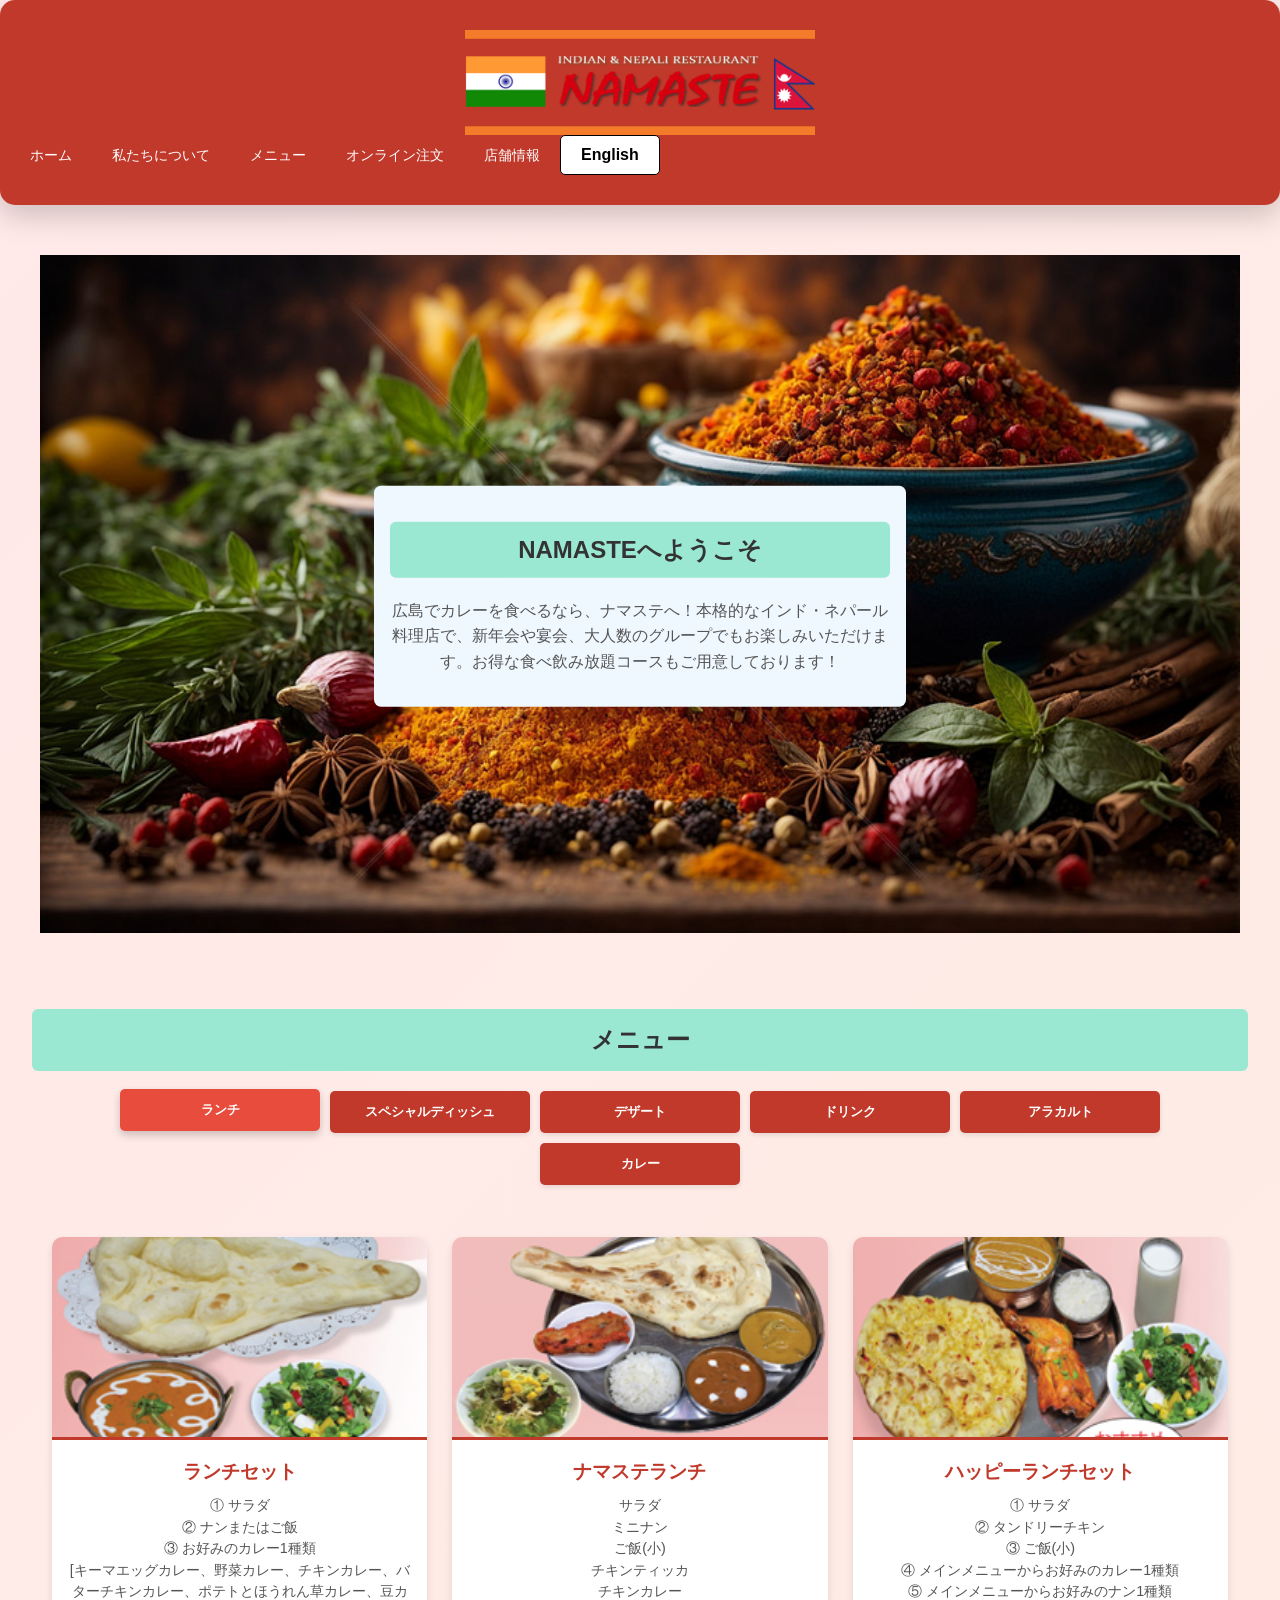
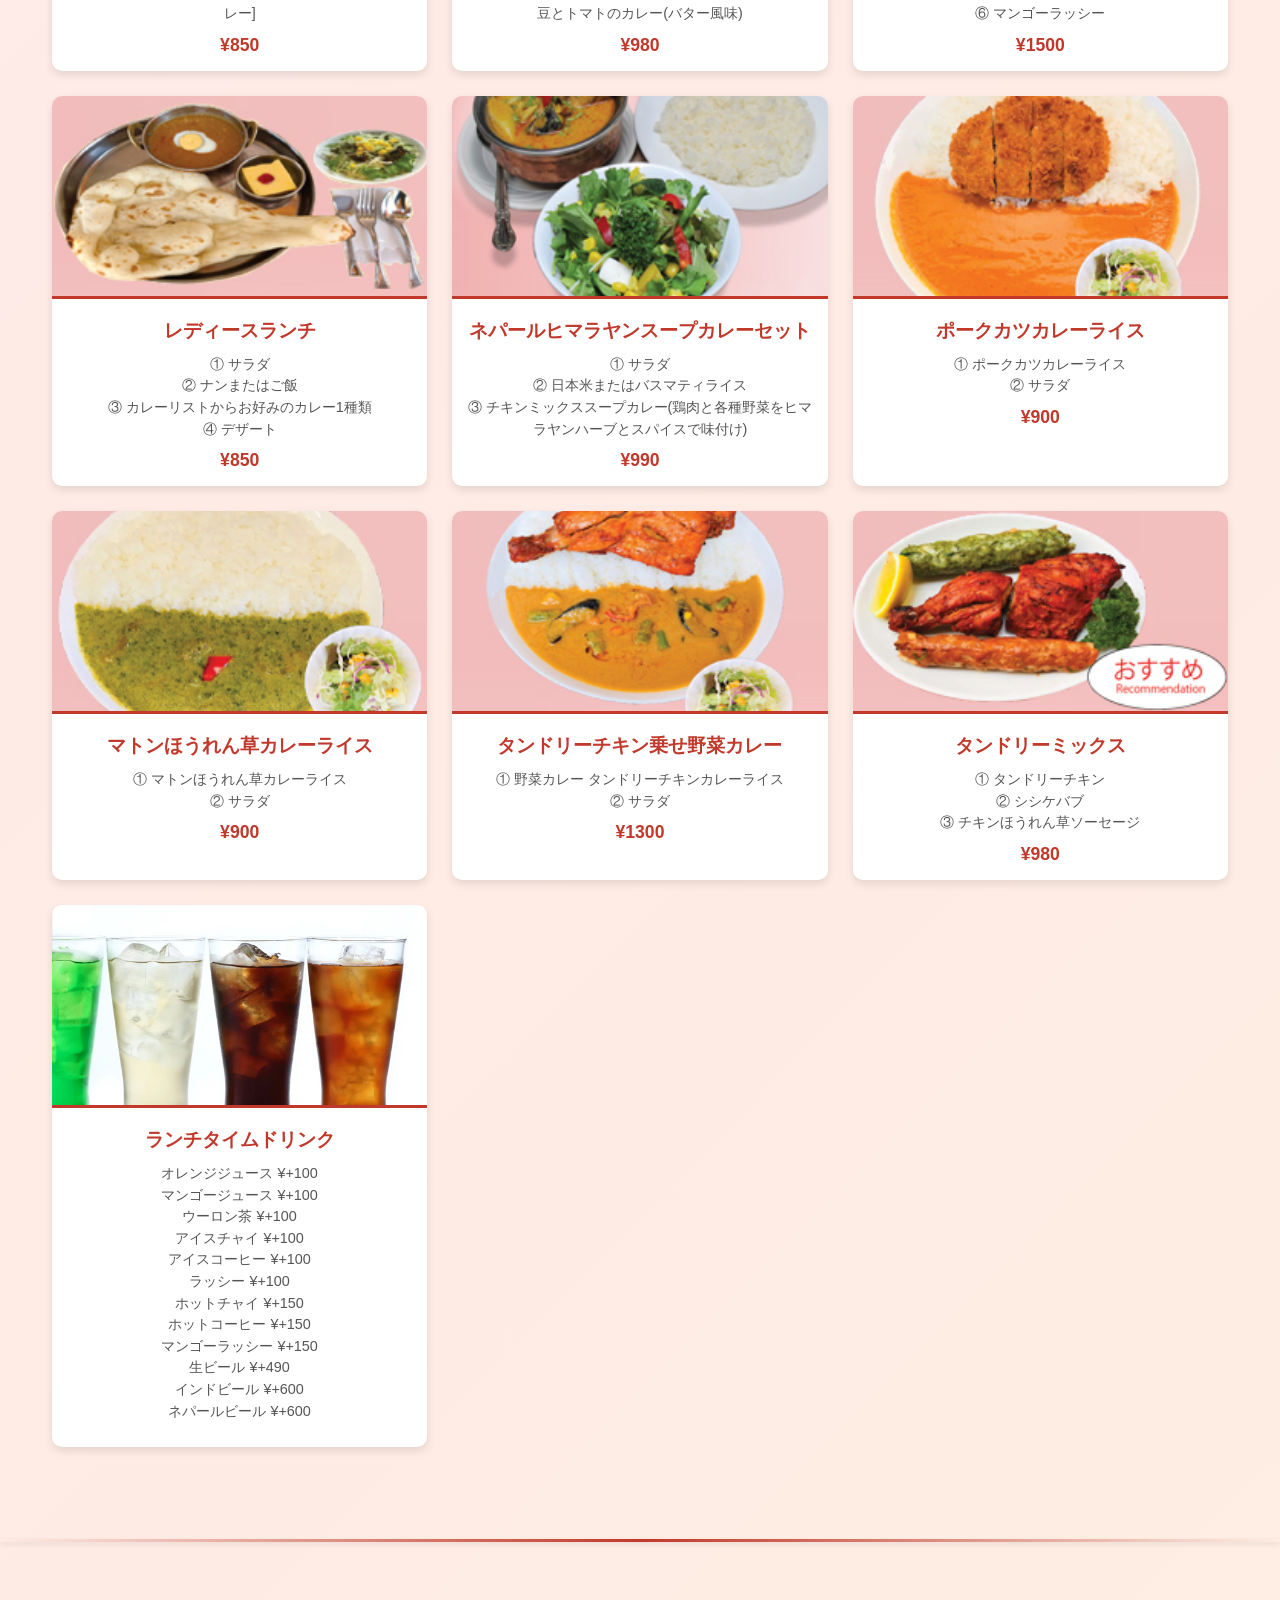
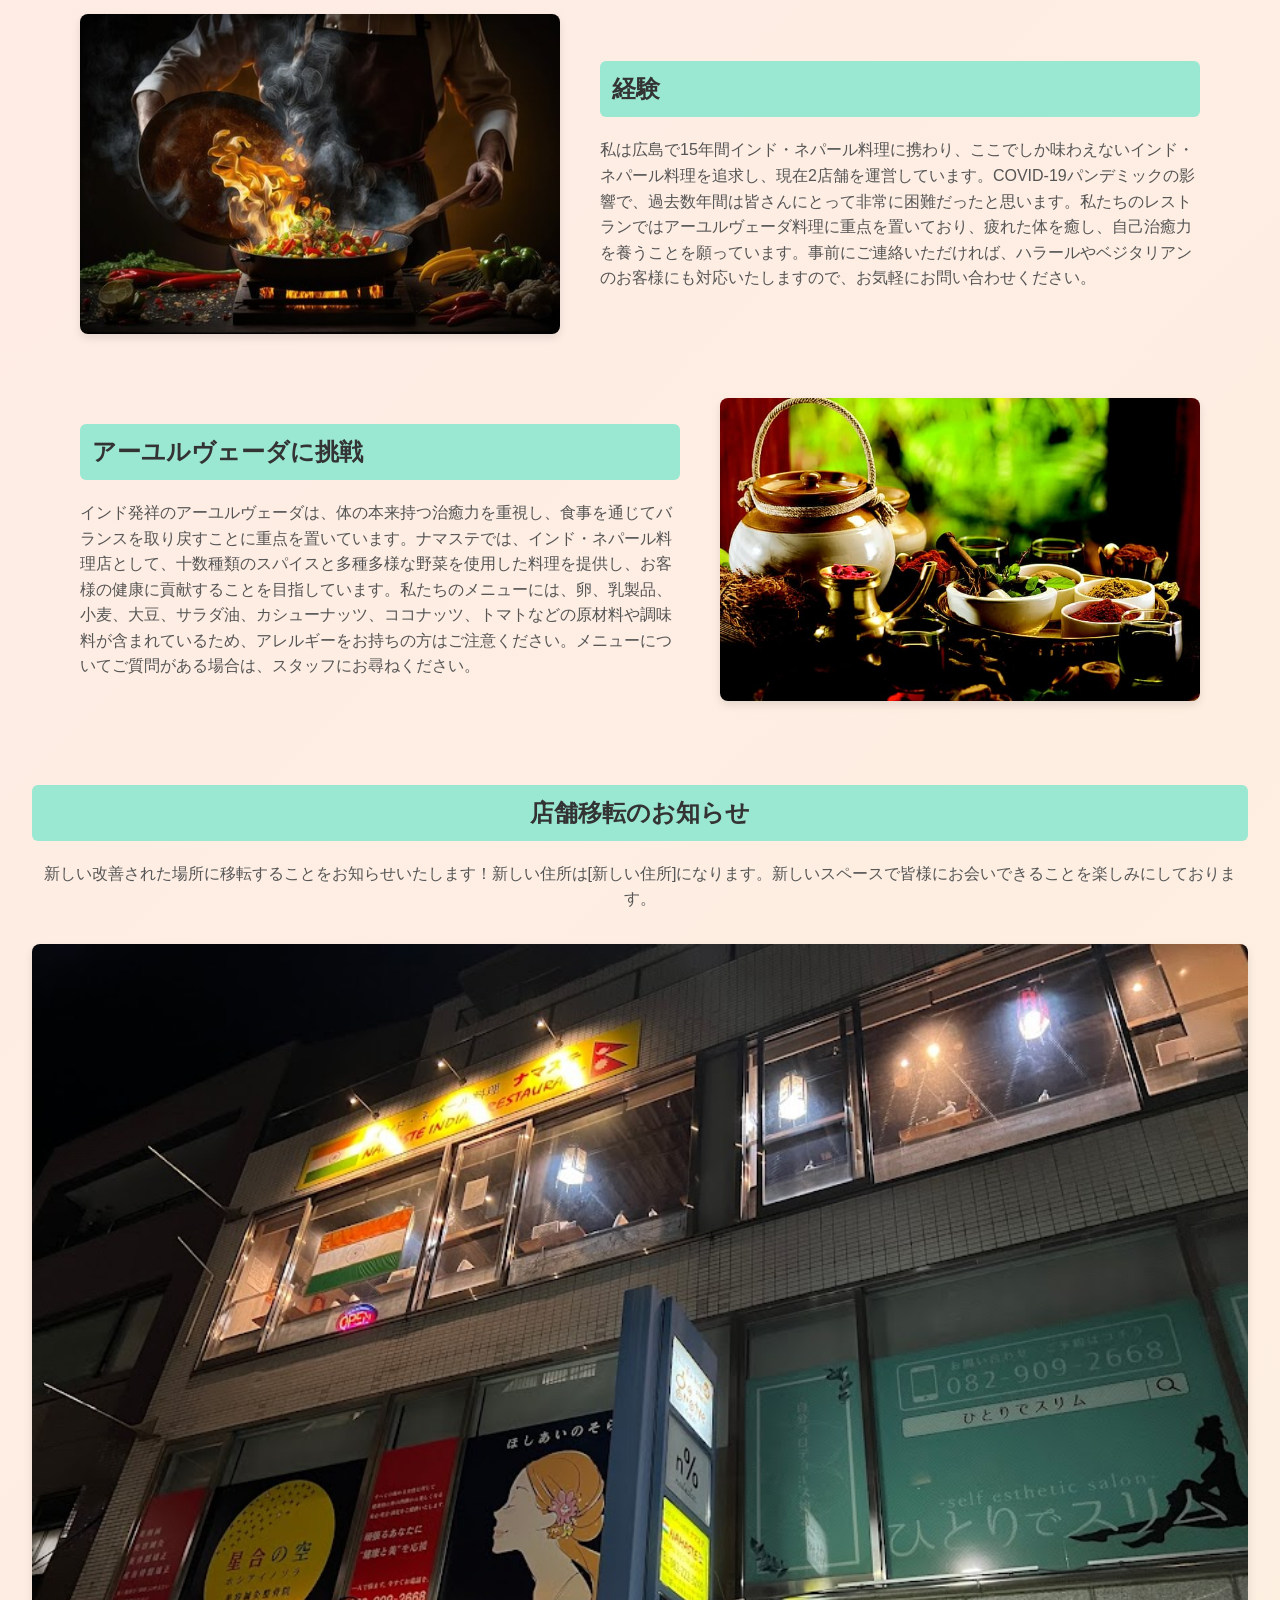
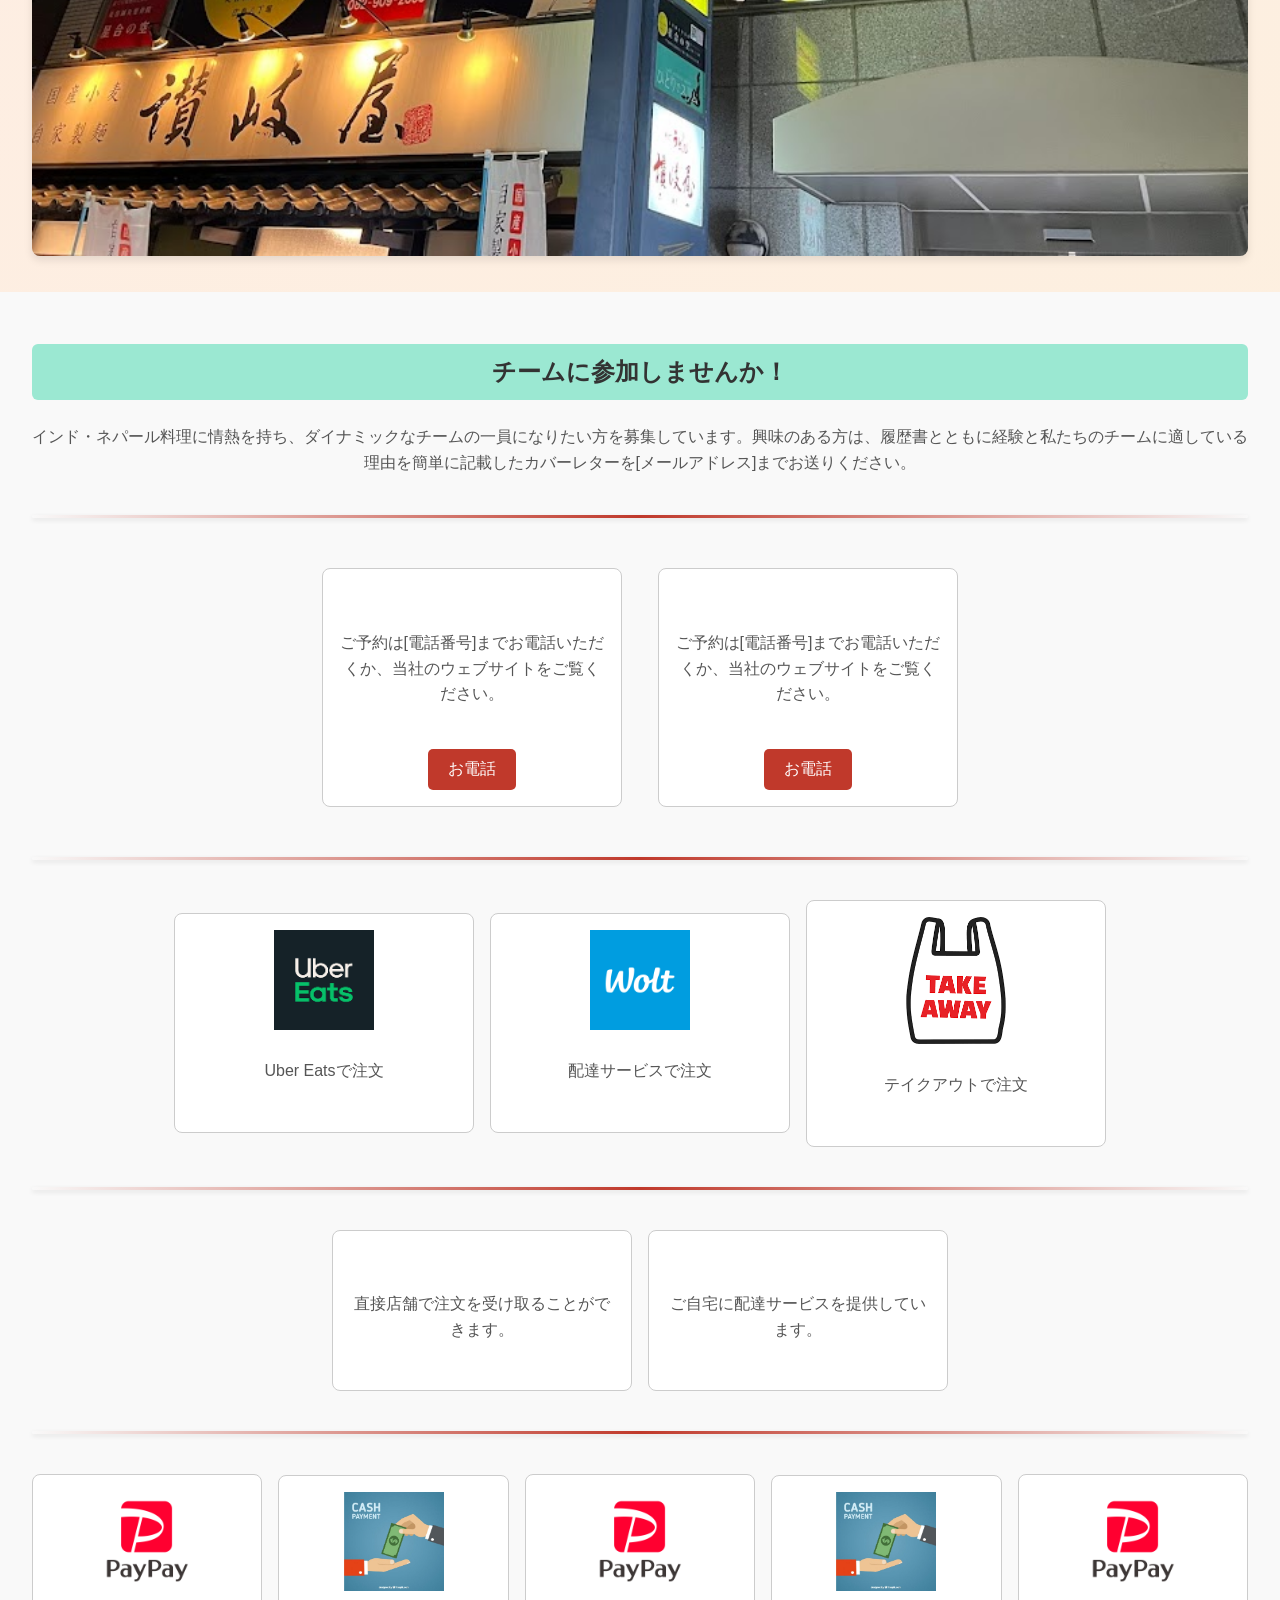
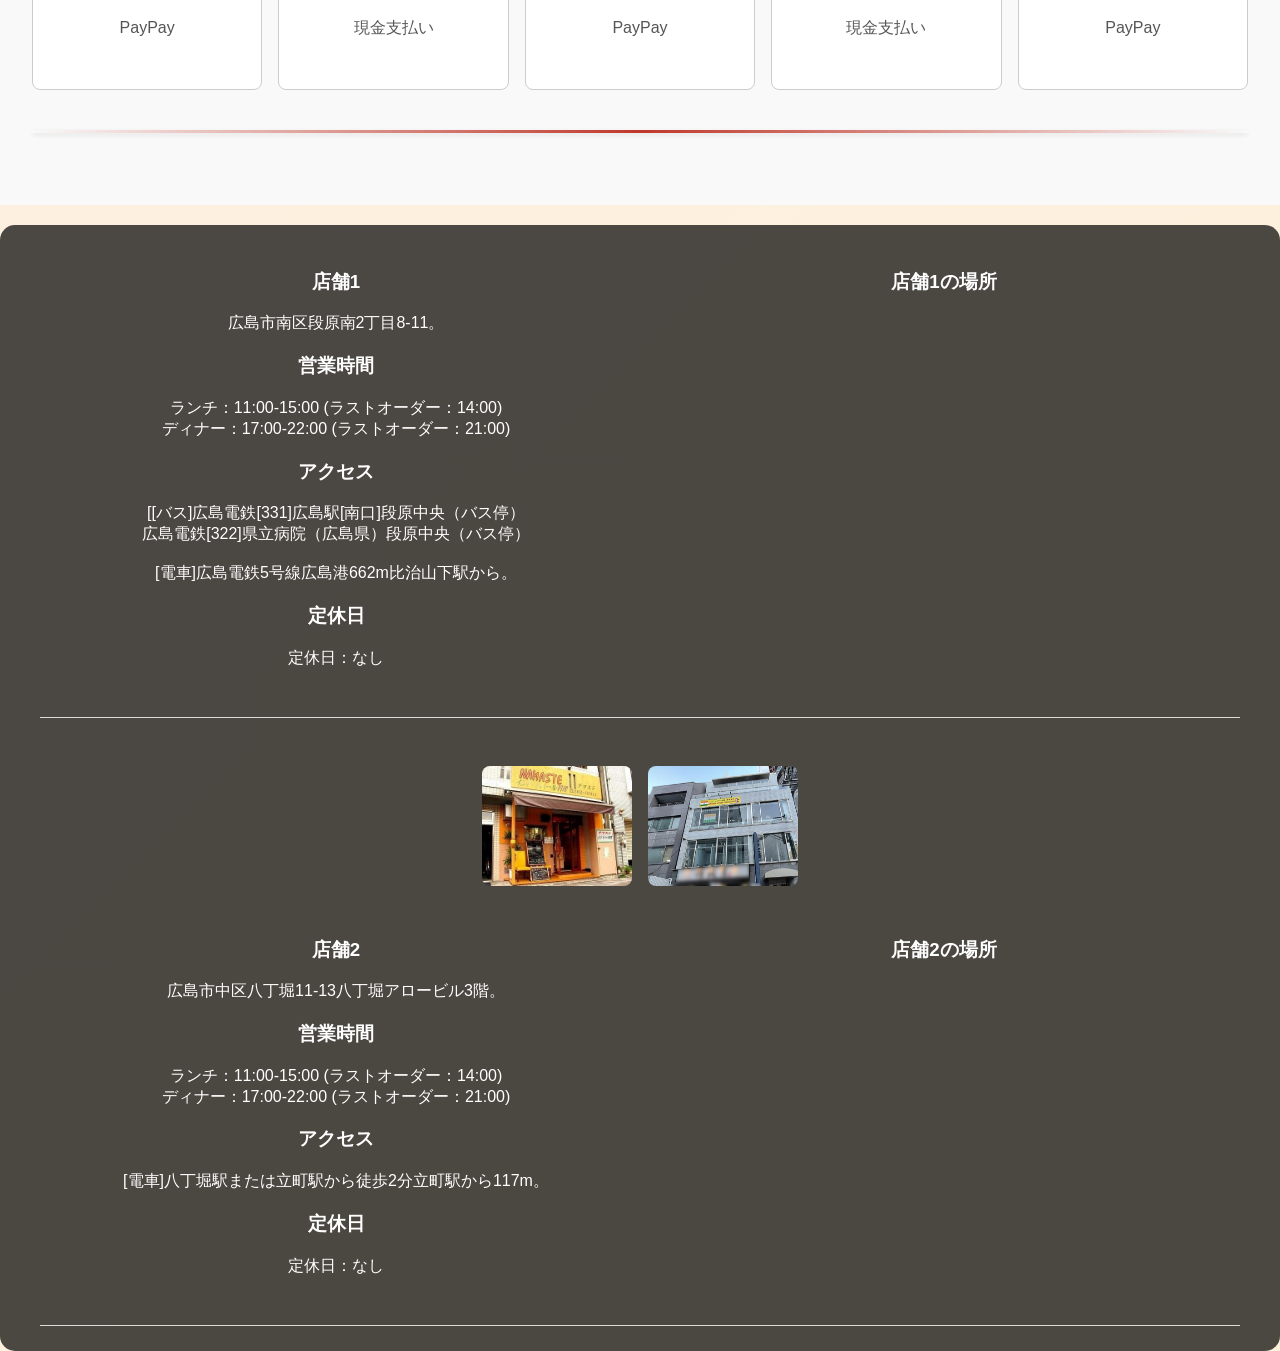
<file: index.html>
<!DOCTYPE html>
<html lang="ja">

<head>
    <meta charset="UTF-8" />
    <meta name="viewport" content="width=device-width, initial-scale=1.0" />
    <link rel="icon" type="image/x-icon" href="./img/logo.png">
    <title>NAMASTE - インドレストラン</title>
   <link rel="stylesheet" href="css/index.css">
   <script defer src="js/jp.index.js"></script>
<!-- Drinks styles inserted -->
<link rel="stylesheet" href="https://cdnjs.cloudflare.com/ajax/libs/font-awesome/6.4.0/css/all.min.css">

</head>

<body>

    <header>
        <img src="img/logo.png" alt="会社ロゴ" class="logo">
        <nav>
            <div class="hamburger" id="hamburger">
                <div class="bar"></div>
                <div class="bar"></div>
                <div class="bar"></div>
            </div>

            <ul id="nav-list">
                <li><a href="#home">ホーム</a></li>
                <li><a href="#about_us">私たちについて</a></li>
                <li><a href="#menu">メニュー</a></li>
                <li><a href="#Online_order">オンライン注文</a></li>
                <li><a href="#Store_location">店舗情報</a></li>
            </ul>

            <a href="english.page.html" class="language-button">English</a>

        </nav>
    </header>


    <div class="container">
        <img class="bg-img" src="img/background.jpg">
        <section id="home">
            <h2>NAMASTEへようこそ</h2>
            <p>広島でカレーを食べるなら、ナマステへ！本格的なインド・ネパール料理店で、新年会や宴会、大人数のグループでもお楽しみいただけます。お得な食べ飲み放題コースもご用意しております！</p>
        </section>
    </div>

    <section id="menu">
        <h2>メニュー</h2>
        <div class="menu-categories">
            <button onclick="showCategory('lunch')" class="active">ランチ</button>
            <button onclick="showCategory('special')">スペシャルディッシュ</button>
            <button onclick="showCategory('dessert')">デザート</button>
            <button onclick="showDrinksCategory()">ドリンク</button>
            <button onclick="showCategory('ala-carte')">アラカルト</button>
            <button onclick="showCategory('curry')">カレー</button>
        </div>

        <div id="drinks-items" style="display:none;">
            <div class="filter-container">
                <button class="filter-btn active" data-cat="all">
                    <i class="fas fa-star category-icon"></i>すべて
                </button>
                <button class="filter-btn" data-cat="beer">
                    <i class="fas fa-beer category-icon"></i>ビール
                </button>
                <button class="filter-btn" data-cat="whiskey">
                    <i class="fas fa-whiskey-glass category-icon"></i>ウィスキー
                </button>
                <button class="filter-btn" data-cat="cocktail">
                    <i class="fas fa-cocktail category-icon"></i>カクテル
                </button>
                <button class="filter-btn" data-cat="wine">
                    <i class="fas fa-wine-bottle category-icon"></i>ワイン
                </button>
                <button class="filter-btn" data-cat="plum">
                    <i class="fas fa-wine-glass category-icon"></i>梅酒
                </button>
                <button class="filter-btn" data-cat="soft">
                    <i class="fas fa-glass-water category-icon"></i>ソフトドリンク
                </button>
            </div>

            <div class="menu-grid" id="drinksContainer">
                <!-- Drink cards will be inserted here by JavaScript -->
            </div>

            <footer>
                <div class="footer-content">
                    <h3>Visit Us Today!</h3>
                    <p>Open daily from 5:00 PM to 11:00 PM | Happy Hour: 5-7 PM (20% off all drinks)</p>
                    <div class="social-icons">
                        <a href="#"><i class="fab fa-facebook"></i></a>
                        <a href="#"><i class="fab fa-instagram"></i></a>
                        <a href="#"><i class="fab fa-twitter"></i></a>
                        <a href="#"><i class="fab fa-tripadvisor"></i></a>
                    </div>
                    <p>123 Gourmet Street, Tokyo | Phone: (03) 1234-5678 | Email: info@restaurant.com</p>
                    <p>All prices include tax. Service charge may apply for large groups.</p>
                </div>
            </footer>
        </div>

        <div id="menu-items">
            <!-- メニューアイテムはここに表示されます -->
        </div>
    </section>

    <hr style="border: 0; height: 3px; background: linear-gradient(90deg, rgba(255,0,0,0), #c0392b, rgba(255,0,0,0)); margin: 40px 0; border-radius: 3px; box-shadow: 0 2px 5px rgba(0,0,0,0.1);">


    <!-- 経験セクション -->
    <div id="about_us">
        <section id="about-experience">
            <div class="about-content">
                <div class="about-text">
                    <h2>経験</h2>
                    <p>私は広島で15年間インド・ネパール料理に携わり、ここでしか味わえないインド・ネパール料理を追求し、現在2店舗を運営しています。COVID-19パンデミックの影響で、過去数年間は皆さんにとって非常に困難だったと思います。私たちのレストランではアーユルヴェーダ料理に重点を置いており、疲れた体を癒し、自己治癒力を養うことを願っています。事前にご連絡いただければ、ハラールやベジタリアンのお客様にも対応いたしますので、お気軽にお問い合わせください。
                    </p>
                </div>
                <img src="img/Ecperence.jpg" alt="経験の画像" class="about-image left">
            </div>
        </section>

        <!-- アーユルヴェーダセクション -->
        <section id="about-ayurveda">
            <div class="about-content">
                <div class="about-text">
                    <h2>アーユルヴェーダに挑戦</h2>
                    <p>インド発祥のアーユルヴェーダは、体の本来持つ治癒力を重視し、食事を通じてバランスを取り戻すことに重点を置いています。ナマステでは、インド・ネパール料理店として、十数種類のスパイスと多種多様な野菜を使用した料理を提供し、お客様の健康に貢献することを目指しています。私たちのメニューには、卵、乳製品、小麦、大豆、サラダ油、カシューナッツ、ココナッツ、トマトなどの原材料や調味料が含まれているため、アレルギーをお持ちの方はご注意ください。メニューについてご質問がある場合は、スタッフにお尋ねください。
                    </p>
                </div>
                <img src="img/Aayurveda.jpg" alt="アーユルヴェーダの画像" class="about-image right">
            </div>
        </section>

    </div>

    <!-- 店舗移転のお知らせ -->
    <section id="store-relocation">
        <h2>店舗移転のお知らせ</h2>
        <p>新しい改善された場所に移転することをお知らせいたします！新しい住所は[新しい住所]になります。新しいスペースで皆様にお会いできることを楽しみにしております。</p>
        <img src="img/NEW_store_1.jpeg" alt="新しいビル" class="relocation-image">
    </section>

    <!-- スタッフ募集セクション -->
    <section id="staff-recruitment">
        <h2>チームに参加しませんか！</h2>
        <p>インド・ネパール料理に情熱を持ち、ダイナミックなチームの一員になりたい方を募集しています。興味のある方は、履歴書とともに経験と私たちのチームに適している理由を簡単に記載したカバーレターを[メールアドレス]までお送りください。
        </p>

        <hr style="border: 0; height: 3px; background: linear-gradient(90deg, rgba(255,0,0,0), #c0392b, rgba(255,0,0,0)); margin: 40px 0; border-radius: 3px; box-shadow: 0 2px 5px rgba(0,0,0,0.1);">


        <!-- 予約詳細行 -->
        <div class="recruitment-row">
            <div class="recruitment-detail">
                <h3>ダンバラ予約</h3>
                <p>ご予約は[電話番号]までお電話いただくか、当社のウェブサイトをご覧ください。</p>
                <a href="tel:0822620004" class="call-button">お電話</a>
            </div>
            <div class="recruitment-detail">
                <h3>八丁堀予約</h3>
                <p>ご予約は[電話番号]までお電話いただくか、当社のウェブサイトをご覧ください。</p>
                <a href="tel:0822223240" class="call-button">お電話</a>
            </div>
        </div>


        <hr style="border: 0; height: 3px; background: linear-gradient(90deg, rgba(255,0,0,0), #c0392b, rgba(255,0,0,0)); margin: 40px 0; border-radius: 3px; box-shadow: 0 2px 5px rgba(0,0,0,0.1);">


        <!-- オンライン注文行 -->
        <div id="Online_order">
            <div class="recruitment-row">
                <div class="online-order">
                    <img src="img/ubber_eats.png" alt="Uber Eats">
                    <p>Uber Eatsで注文</p>
                </div>
                <div class="online-order">
                    <img src="img/wolt.png" alt="配達サービス">
                    <p>配達サービスで注文</p>
                </div>
                <div class="online-order">
                    <img src="img/take_away.png" alt="テイクアウト">
                    <p>テイクアウトで注文</p>
                </div>
            </div>
        </div>

        <hr style="border: 0; height: 3px; background: linear-gradient(90deg, rgba(255,0,0,0), #c0392b, rgba(255,0,0,0)); margin: 40px 0; border-radius: 3px; box-shadow: 0 2px 5px rgba(0,0,0,0.1);">


        <!-- 店舗テイクアウト行 -->
        <div class="recruitment-row">
            <div class="store-takeout">
                <h3>店舗受け取り</h3>
                <p>直接店舗で注文を受け取ることができます。</p>
            </div>
            <div class="store-takeout">
                <h3>配達サービス</h3>
                <p>ご自宅に配達サービスを提供しています。</p>
            </div>
        </div>

        <hr style="border: 0; height: 3px; background: linear-gradient(90deg, rgba(255,0,0,0), #c0392b, rgba(255,0,0,0)); margin: 40px 0; border-radius: 3px; box-shadow: 0 2px 5px rgba(0,0,0,0.1);">


        <!-- オンライン決済オプション行 -->
        <div class="recruitment-row">
            <div class="payment-option">
                <img src="img/paypay.png" alt="PayPay">
                <p>PayPay</p>
            </div>
            <div class="payment-option">
                <img src="img/cash_pay.jpg" alt="現金支払い">
                <p>現金支払い</p>
            </div>
            <div class="payment-option">
                <img src="img/paypay.png" alt="PayPay">
                <p>PayPay</p>
            </div>
            <div class="payment-option">
                <img src="img/cash_pay.jpg" alt="現金支払い">
                <p>現金支払い</p>
            </div>
            <div class="payment-option">
                <img src="img/paypay.png" alt="PayPay">
                <p>PayPay</p>
            </div>
        </div>

        <hr style="border: 0; height: 3px; background: linear-gradient(90deg, rgba(255,0,0,0), #c0392b, rgba(255,0,0,0)); margin: 40px 0; border-radius: 3px; box-shadow: 0 2px 5px rgba(0,0,0,0.1);">


    </section>
    <!-- ページトップボタン -->
    <button id="page-top" title="トップへ戻る">↑</button>

    <footer>
        <div id="Store_location">
            <div class="footer-container">
                <!-- 店舗1セクション -->
                <div class="store-section">
                    <div class="store-info">
                        <h3>店舗1</h3>
                        <p>広島市南区段原南2丁目8-11。</p>
                        <h3>営業時間</h3>
                        <p>ランチ：11:00-15:00 (ラストオーダー：14:00)<br>ディナー：17:00-22:00 (ラストオーダー：21:00)</p>
                        <h3>アクセス</h3>
                        <p>[[バス]広島電鉄[331]広島駅[南口]段原中央（バス停）<br>広島電鉄[322]県立病院（広島県）段原中央（バス停）<br><br>[電車]広島電鉄5号線広島港662m比治山下駅から。
                        </p>
                        <h3>定休日</h3>
                        <p>定休日：なし</p>
                    </div>
                    <div class="store-map">
                        <h3>店舗1の場所</h3>
                        <iframe
                            src="https://www.google.com/maps/embed?pb=!1m18!1m12!1m3!1d13170.638243427513!2d132.4585525871582!3d34.38457799999998!2m3!1f0!2f0!3f0!3m2!1i1024!2i768!4f13.1!3m3!1m2!1s0x355aa1fa2b9f9dbb%3A0xc8619b142b83a390!2sNamaste%20Indian%20Restaurant!5e0!3m2!1sen!2snp!4v1722156039925!5m2!1sen!2snp"
                            width="60%" height="100%" style="border:0;" allowfullscreen="" loading="lazy"
                            referrerpolicy="no-referrer-when-downgrade"></iframe>
                    </div>
                </div>

                <!--- 投稿切手 -->
                <div>
                    <div class="store-images">
                        <img src="img/store_damnbara.jpg" alt="段原店" class="store-image">
                        <img src="img/New_location.jpg" alt="八丁堀店" class="store-image">
                    </div>
                </div>

                <!-- 店舗2セクション -->
                <div class="store-section">
                    <div class="store-info">
                        <h3>店舗2</h3>
                        <p>広島市中区八丁堀11-13八丁堀アロービル3階。</p>
                        <h3>営業時間</h3>
                        <p>ランチ：11:00-15:00 (ラストオーダー：14:00)<br>ディナー：17:00-22:00 (ラストオーダー：21:00)</p>
                        <h3>アクセス</h3>
                        <p>[電車]八丁堀駅または立町駅から徒歩2分立町駅から117m。</p>
                        <h3>定休日</h3>
                        <p>定休日：なし</p>
                    </div>
                    <div class="store-map">
                        <h3>店舗2の場所</h3>
                        <iframe
                            src="https://www.google.com/maps/embed?pb=!1m14!1m8!1m3!1d13169.012060725228!2d132.4432983!3d34.3949144!3m2!1i1024!2i768!4f13.1!3m3!1m2!1s0x355aa1fa2b753d3b%3A0x86414e2672b36241!2sNamaste!5e0!3m2!1sen!2snp!4v1722155932409!5m2!1sen!2snp"
                            width="60%" height="100%" style="border:0;" allowfullscreen="" loading="lazy"
                            referrerpolicy="no-referrer-when-downgrade"></iframe>
                    </div>
                </div>
            </div>
        </div>
    </footer>

</body>

</html>
</file>
<file: css/index.css>
body {
    font-family: Arial, sans-serif;
    margin: 0;
    box-sizing: border-box;
    color: white !important;
    background: linear-gradient(135deg, #ffe9e9, #fcf2dc);
    color: #333;
    min-height: 100vh;
    padding: 0px;
}

header {
    background-color: #c0392b !important;
    color: white !important;
    padding: 0.5em 0;
    position: relative;
}

.header-container {
    display: flex;
    justify-content: space-between;
    align-items: center;
    max-width: 1200px;
    margin: 0 auto;
    padding: 0 20px;
}

nav {
    display: flex;
    align-items: center;
}

.language-button {
    display: inline-block;
    padding: 8px 16px;
    border: 1px solid #000;
    background-color: black(0, 0%, 100%, 0);
    text-decoration: none;
    border-radius: 5px;
    font-weight: bold;
    transition: background-color 0.3s ease;
    margin-left: 10px;
    color: #000;
    background-color: #fff;
}

.language-button:hover {
    background-color: #f0f0f0;
}

.logo {
    height: auto;
    width: 70px;
    pointer-events: none;
    user-select: none;
}

nav ul {
    list-style: none;
    padding: 0;
    margin: 0;
    display: flex;
    align-items: center;
    gap: 15px;
}

nav ul li a {
    color: white;
    text-decoration: none;
    font-size: 0.9em;
    padding: 5px 10px;
}

.hamburger {
    display: none;
    cursor: pointer;
    z-index: 100;
}

.hamburger .bar {
    width: 25px;
    height: 3px;
    background-color: white;
    margin: 4px 0;
    transition: all 0.3s ease;
}

.mobile-language {
    display: none;
}

/* Mobile styles */
@media (max-width: 768px) {
    .header-container {
        padding: 0 15px;
    }

    nav ul {
        position: fixed;
        top: -25vh;
        /* Start above the viewport */
        left: 0;
        width: 100%;
        height: 25vh;
        /* 25% of viewport height */
        background-color: #c0392b;
        flex-direction: column;
        justify-content: center;
        align-items: center;
        gap: 15px;
        transition: top 0.4s ease-out;
        z-index: 99;
        box-shadow: 0 4px 6px rgba(0, 0, 0, 0.1);
    }

    nav ul.show {
        top: 0;
        padding: 10px;
        /* Slide down to top of viewport */
    }

    .language-button.desktop-language {
        display: none;
    }

    .mobile-language {
        display: block;
    }

    .hamburger {
        display: block;
        position: relative;
        z-index: 100;
    }

    .hamburger.active .bar:nth-child(1) {
        transform: translateY(7px) rotate(45deg);
    }

    .hamburger.active .bar:nth-child(2) {
        opacity: 0;
    }

    .hamburger.active .bar:nth-child(3) {
        transform: translateY(-7px) rotate(-45deg);
    }

    .logo {
        height: auto;
    }
}

/* here not nav bar bellow */
section {
    padding: 2em;
    text-align: center;
}

#menu h2 {
    background-color: #9be8d2;
    border-radius: 6px;
}

/* Base Styles */
.menu-categories {
    display: flex;
    flex-wrap: wrap;
    justify-content: center;
    gap: 10px;
    margin-bottom: 1em;
}

.menu-categories button {
    background-color: #c0392b;
    color: white;
    border: none;
    padding: 1em;
    cursor: pointer;
    border-radius: 5px;

    flex: 1 1 calc(33.);
    font-family: Arial, sans-serif;
    margin: 0;
    padding: 0;
    box-sizing: border-box;
    background-color: rgb(255, 254, 254);
}


/* Styles for the English button */
.language-button {
    display: inline-block;
    padding: 10px 20px;
    border: 1px solid #000;
    background-color: #fff;
    color: #000;
    text-decoration: none;
    border-radius: 5px;
    font-weight: bold;
    transition: background-color 0.3s ease;
}

.language-button:hover {
    background-color: #f0f0f0;
}

/*END OF STYLE FOR Language button*/

.bg-img {
    object-fit: cover;
    height: 100%;
    width: 100%;
    pointer-events: none;
    user-select: none;
}

.container {
    position: relative;
    text-align: center;
    color: white;
}

#home {
    background-color: aliceblue;
    color: black;
    width: 80%;
    max-width: 500px;
    position: absolute;
    top: 50%;
    left: 50%;
    transform: translate(-50%, -50%);
    border-radius: 7px;
    padding: 1em;
}

@media (max-width: 960px) {
    #home {
        font-size: 10px;
    }
}

nav ul {
    list-style: none;
    padding: 0;
    display: flex;
    justify-content: center;
    align-items: center;
    gap: 20px;
}

nav a {
    color: white;
    text-decoration: none;
}

.logo {
    vertical-align: middle;
    width: 350px;
    pointer-events: none;
    user-select: none;
}

@media (max-width: 550px) {
    .logo {
        vertical-align: middle;
        width: 200px;
        pointer-events: none;
        user-select: none;
    }
}

@media (max-width: 768px) {
    nav ul {
        flex-direction: column;
        gap: 10px;
    }
}

section {
    padding: 2em;
    text-align: center;
}

#menu h2 {
    background-color: #9be8d2;
    border-radius: 6px;
    padding: 15px;
    margin-bottom: 20px;
}

/* Enhanced Menu Categories */
.menu-categories {
    display: flex;
    flex-wrap: wrap;
    justify-content: center;
    gap: 10px;
    margin-bottom: 2em;
}

.menu-categories button {
    background-color: #c0392b;
    color: white;
    border: none;
    padding: 12px 20px;
    cursor: pointer;
    border-radius: 5px;
    flex: 1 1 calc(33.333% - 20px);
    max-width: 200px;
    min-width: 120px;
    box-sizing: border-box;
    text-align: center;
    margin: 0;
    font-weight: bold;
    transition: all 0.3s ease;
    box-shadow: 0 2px 5px rgba(0, 0, 0, 0.1);
}

.menu-categories button:hover {
    background-color: #e74c3c;
    transform: translateY(-3px);
    box-shadow: 0 4px 8px rgba(0, 0, 0, 0.2);
}

.menu-categories button.active {
    background-color: #e74c3c;
    transform: translateY(-2px);
    box-shadow: 0 4px 8px rgba(0, 0, 0, 0.2);
}

@media (max-width: 768px) {
    .menu-categories button {
        flex: 1 1 calc(50% - 10px);
    }
}

@media (max-width: 480px) {
    .menu-categories button {
        flex: 1 1 100%;
    }
}

/* Enhanced Menu Items */
#menu-items {
    display: grid;
    grid-template-columns: repeat(auto-fill, minmax(300px, 1fr));
    gap: 25px;
    padding: 20px;
}

.menu-item {
    background: white;
    border-radius: 10px;
    overflow: hidden;
    box-shadow: 0 4px 8px rgba(0, 0, 0, 0.1);
    transition: transform 0.3s ease;
}

.menu-item:hover {
    transform: translateY(-5px);
    box-shadow: 0 6px 12px rgba(0, 0, 0, 0.15);
}

.menu-item img {
    width: 100%;
    height: 200px;
    object-fit: cover;
    border-bottom: 3px solid #c0392b;
}

.menu-item-content {
    padding: 15px;
}

.menu-item h3 {
    margin: 0 0 10px 0;
    color: #c0392b;
    font-size: 1.2em;
}

.menu-item p {
    margin: 0 0 10px 0;
    color: #555;
    line-height: 1.5;
    font-size: 0.9em;
}

.menu-item .price {
    font-weight: bold;
    color: #c0392b;
    font-size: 1.1em;
    margin-top: 10px;
}

/* Enhanced Drinks Section */
#drinks-items {
    display: none;
    padding: 20px;
}

.drinks-category {
    margin-bottom: 30px;
    background: #f9f9f9;
    border-radius: 10px;
    padding: 15px;
    box-shadow: 0 2px 5px rgba(0, 0, 0, 0.05);
}

.drinks-category h3 {
    display: flex;
    align-items: center;
    background: linear-gradient(86deg, rgba(255, 0, 0, 1) 0%, rgba(74, 180, 18, 1) 35%, rgba(0, 212, 255, 1) 100%);
    color: #fff;
    padding: 12px 15px;
    border-radius: 5px;
    font-size: 18px;
    margin: 0 0 15px 0;
}

.drinks-category h3 i {
    margin-right: 10px;
    font-size: 20px;
}

.drinks-items-container {
    display: grid;
    grid-template-columns: repeat(auto-fill, minmax(250px, 1fr));
    gap: 15px;
}

.drinks-item {
    background-color: #fff;
    border: 1px solid #eee;
    border-radius: 8px;
    padding: 15px;
    display: flex;
    justify-content: space-between;
    align-items: center;
    transition: all 0.3s ease;
}

.drinks-item:hover {
    border-color: #c0392b;
    box-shadow: 0 3px 6px rgba(0, 0, 0, 0.1);
}

.drinks-item h4 {
    margin: 0;
    font-size: 16px;
    color: #333;
    flex: 1;
}

.drinks-item .price {
    font-weight: bold;
    color: #c0392b;
    font-size: 16px;
    margin-left: 15px;
}

/* for about us*/
section {
    padding: 2em;
    text-align: center;
}

section h2 {
    background-color: #9be8d2;
    border-radius: 6px;
    padding: 0.5em;
    color: #333;
}

section p {
    margin: 1em 0;
    line-height: 1.6;
    color: #555;
}

.about-content {
    display: flex;
    align-items: center;
    justify-content: center;
    gap: 20px;
    margin: 0 auto;
    max-width: 1200px;
}

.about-image {
    width: 40%;
    border-radius: 8px;
    box-shadow: 0 4px 8px rgba(0, 0, 0, 0.1);
}

.about-text {
    width: 50%;
    text-align: left;
}

.left {
    order: -1;
    margin-right: 20px;
}

.right {
    order: 1;
    margin-left: 20px;
}

.relocation-image {
    width: 100%;
    height: auto;
    border-radius: 8px;
    margin-top: 1em;
    box-shadow: 0 4px 8px rgba(0, 0, 0, 0.1);
}

@media (max-width: 768px) {
    .about-content {
        flex-direction: column;
        text-align: center;
    }

    .about-image {
        width: 80%;
    }

    .about-text {
        width: 100%;
    }

    .left,
    .right {
        order: 0;
        margin: 0;
    }
}

@media (max-width: 480px) {
    section {
        padding: 1em;
    }

    .about-image {
        width: 100%;
    }
}

/* End of aboutus css*/

/* Staff rcruitment and 4 rows for order paymet reservationa dn ect */
/* General styling for staff recruitment section */
#staff-recruitment {
    padding: 2em;
    background-color: #f9f9f9;
    text-align: center;
}

#staff-recruitment h2 {
    margin-bottom: 1em;
}

#staff-recruitment p {
    margin-bottom: 2em;
}

.recruitment-detail {
    padding: 20px;
    border: 1px solid #ccc;
    border-radius: 5px;
    text-align: center;
    margin: 10px;
    background-color: #f9f9f9;
}

.call-button {
    display: inline-block;
    margin-top: 10px;
    padding: 10px 20px;
    color: white;
    background-color: #c0392b;
    border: none;
    border-radius: 5px;
    text-decoration: none;
    font-size: 16px;
    cursor: pointer;
}

.call-button:hover {
    background-color: #e74c3c;
}

/* Responsive Styling */
@media (max-width: 768px) {
    .recruitment-row {
        display: flex;
        flex-direction: column;
        align-items: center;
    }

    .recruitment-detail {
        width: 90%;
        margin-bottom: 20px;
    }
}

@media (min-width: 769px) {
    .recruitment-row {
        display: flex;
        justify-content: space-around;
    }

    .recruitment-detail {
        width: 45%;
    }
}

/* Row styling */
.recruitment-row {
    display: flex;
    justify-content: center;
    align-items: center;
    gap: 1em;
    margin-bottom: 2em;
}

.recruitment-detail,
.online-order,
.store-takeout,
.payment-option {
    flex: 1;
    max-width: 300px;
    box-sizing: border-box;
    padding: 1em;
    border: 1px solid #ccc;
    border-radius: 8px;
    background-color: #fff;
}

.online-order img,
.payment-option img {
    max-width: 100px;
    height: auto;
    margin-bottom: 0.5em;
}

.recruitment-detail h3,
.store-takeout h3 {
    margin-top: 0;
}

.payment-option {
    display: flex;
    flex-direction: column;
    align-items: center;
}

/* Responsive Design */
@media (max-width: 768px) {
    .recruitment-row {
        flex-direction: column;
    }

    .recruitment-detail,
    .online-order,
    .store-takeout,
    .payment-option {
        max-width: 100%;
    }
}

@media (max-width: 480px) {

    .online-order img,
    .payment-option img {
        max-width: 80px;
    }
}


/* PAGE top button*/
#page-top {
    position: fixed;
    bottom: 20px;
    right: 20px;
    background-color: #c0392b;
    color: white;
    border: none;
    border-radius: 50%;
    width: 50px;
    height: 50px;
    font-size: 24px;
    text-align: center;
    line-height: 50px;
    cursor: pointer;
    box-shadow: 0 2px 5px rgba(0, 0, 0, 0.3);
    display: none;
    /* Hidden by default */
}

#page-top:hover {
    background-color: #e74c3c;
}

@media (max-width: 480px) {
    #page-top {
        width: 40px;
        height: 40px;
        font-size: 18px;
        line-height: 40px;
    }
}


/* Statring of FOOter*/


footer {
    margin: 0;
        padding: 0;
        box-sizing: border-box;
        font-family: 'Segoe UI', Tahoma, Geneva, Verdana, sans-serif;
}

.footer-container {
    display: flex;
    flex-direction: column;
    gap: 2em;
    max-width: 1200px;
    margin: 0 auto;
}

.store-section {
    display: flex;
    flex-wrap: wrap;
    justify-content: space-between;
    gap: 1em;
    align-items: flex-start;
    border-bottom: 1px solid #ddd;
    padding-bottom: 2em;
}

.store-info {
    flex: 1;
    min-width: 290px;
    /* default 300px*/
}

/* MPAS IFRAME*/
.store-map {
    flex: 1;
    min-width: 250px;
}

.store-images {
    display: flex;
    justify-content: center;
    gap: 1em;
    margin-top: 1em;
}

.store-image {
    width: 100%;
    max-width: 150px;
    height: auto;
    border-radius: 8px;
}

.store-map iframe {
    border-radius: 8px;
}

@media (max-width: 768px) {
    .store-section {
        flex-direction: column;
        align-items: center;
    }

    .store-map {
        order: -1;
        /* Map should appear above the info on mobile */
    }

    .store-images {
        flex-direction: column;
        align-items: center;
    }

    .store-image {
        max-width: 100%;
        margin-bottom: 1em;
    }
}

@media (max-width: 480px) {
    .store-info h3 {
        font-size: 1.2em;
    }

    .store-info p {
        font-size: 0.9em;
    }
}

/* Black footer for copyright */
.copyright-footer {
    background-color: #000;
    /* Black background */
    color: #fff;
    /* White text color */
    text-align: center;
    padding: 1em 0;
    position: relative;
    width: 100%;
    bottom: 0;
}
 /* ENDING of FOOter*/

 .container {
     max-width: 1200px;
     margin: 0 auto;
     padding: 20px;
 }

 header {
     text-align: center;
     padding: 30px 20px;
     margin-bottom: 30px;
     background: rgba(255, 255, 255, 0.9);
     border-radius: 15px;
     box-shadow: 0 10px 30px rgba(0, 0, 0, 0.2);
 }

 h1 {
     font-size: 3.2rem;
     color: #c90;
     margin-bottom: 10px;
     text-shadow: 2px 2px 4px rgba(0, 0, 0, 0.2);
 }

 .subtitle {
     font-size: 1.4rem;
     color: #555;
     max-width: 800px;
     margin: 0 auto;
 }

 .filter-container {
     display: flex;
     justify-content: center;
     flex-wrap: wrap;
     gap: 15px;
     margin-bottom: 30px;
 }

 .filter-btn {
     padding: 12px 25px;
     font-size: 1.1rem;
     font-weight: 600;
     border: none;
     border-radius: 50px;
     background: rgba(255, 255, 255, 0.85);
     color: #b21f1f;
     cursor: pointer;
     transition: all 0.3s ease;
     box-shadow: 0 4px 15px rgba(0, 0, 0, 0.1);
     display: flex;
     align-items: center;
     gap: 8px;
 }

 .filter-btn:hover {
     transform: translateY(-3px);
     box-shadow: 0 6px 20px rgba(0, 0, 0, 0.15);
     background: #fff;
 }

 .filter-btn.active {
     background: #b21f1f;
     color: white;
     box-shadow: 0 4px 20px rgba(178, 31, 31, 0.4);
 }

 .menu-grid {
     display: grid;
     grid-template-columns: repeat(auto-fill, minmax(300px, 1fr));
     gap: 25px;
     margin-bottom: 40px;
 }

 .drink-card {
     background: rgba(255, 255, 255, 0.95);
     border-radius: 15px;
     padding: 25px;
     box-shadow: 0 8px 25px rgba(0, 0, 0, 0.15);
     transition: transform 0.4s ease, opacity 0.4s ease;
     opacity: 0;
     transform: translateY(20px);
     display: flex;
     flex-direction: column;
 }

 .drink-card.visible {
     opacity: 1;
     transform: translateY(0);
 }

 .drink-header {
     display: flex;
     justify-content: space-between;
     align-items: center;
     margin-bottom: 15px;
     padding-bottom: 15px;
     border-bottom: 2px solid #f0f0f0;
 }

 .drink-name {
     font-size: 1.4rem;
     color: #222;
     font-weight: 700;
 }

 .drink-price {
     font-size: 1.4rem;
     color: #b21f1f;
     font-weight: 800;
 }

 .drink-description {
     font-size: 1rem;
     color: #555;
     line-height: 1.6;
     margin-bottom: 15px;
     flex-grow: 1;
 }

 .drink-category {
     display: inline-block;
     padding: 5px 12px;
     background: #ffebcc;
     border-radius: 20px;
     font-size: 0.85rem;
     font-weight: 600;
     color: #b27700;
 }

 .no-results {
     grid-column: 1 / -1;
     text-align: center;
     padding: 50px;
     background: rgba(255, 255, 255, 0.9);
     border-radius: 15px;
     font-size: 1.5rem;
     color: #b21f1f;
 }

 footer {
     text-align: center;
     padding: 25px;
     background: rgba(0, 0, 0, 0.7);
     color: white;
     border-radius: 15px;
     margin-top: 20px;
 }

 .footer-content {
     max-width: 800px;
     margin: 0 auto;
 }

 .social-icons {
     margin: 15px 0;
 }

 .social-icons a {
     display: inline-block;
     margin: 0 12px;
     color: #fdbb2d;
     font-size: 1.8rem;
     transition: transform 0.3s ease;
 }

 .social-icons a:hover {
     transform: translateY(-5px);
     color: #fff;
 }

 @media (max-width: 768px) {
     h1 {
         font-size: 2.5rem;
     }

     .subtitle {
         font-size: 1.1rem;
     }

     .filter-btn {
         padding: 10px 20px;
         font-size: 1rem;
     }

     .menu-grid {
         grid-template-columns: 1fr;
     }
 }

 .category-icon {
     font-size: 1.2rem;
     margin-right: 8px;
 }
</file>
